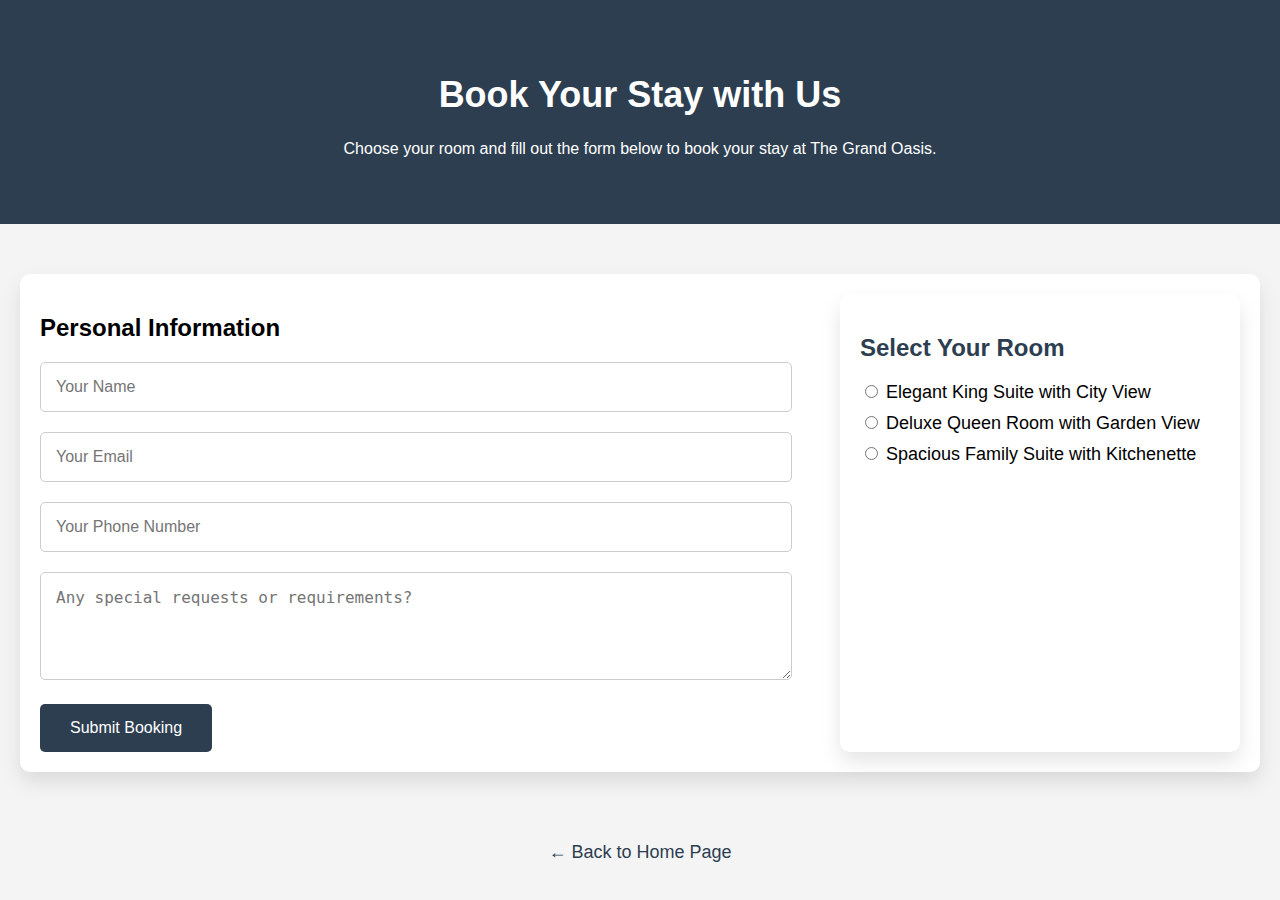
<file: Booking.html>
<!DOCTYPE html>
<html lang="en">
<head>
    <meta charset="UTF-8">
    <meta name="viewport" content="width=device-width, initial-scale=1.0">
    <title>Book Now</title>
    <style>
        body {
            font-family: Arial, sans-serif;
            margin: 0;
            padding: 0;
            background-color: #f4f4f4;
        }

        .header {
            text-align: center;
            padding: 50px;
            background-color: #2c3e50;
            color: white;
        }

        .header h1 {
            font-size: 36px;
        }

        .booking-container {
            display: flex;
            justify-content: space-between;
            margin: 50px auto;
            padding: 20px;
            max-width: 1200px;
            background-color: white;
            border-radius: 10px;
            box-shadow: 0 10px 20px rgba(0, 0, 0, 0.1);
        }

        .booking-form {
            width: 60%;
        }

        .room-selection {
            width: 30%;
            background-color: #ffffff;
            padding: 20px;
            box-shadow: 0 10px 20px rgba(0, 0, 0, 0.1);
            border-radius: 10px;
        }

        .room-selection h2 {
            font-size: 24px;
            margin-bottom: 20px;
            color: #2c3e50;
        }

        .room-selection select,
        .booking-form input,
        .booking-form textarea {
            width: 100%;
            padding: 15px;
            margin-bottom: 20px;
            border: 1px solid #ccc;
            border-radius: 5px;
            font-size: 16px;
        }

        .booking-form button {
            padding: 15px 30px;
            background-color: #2c3e50;
            color: white;
            border: none;
            font-size: 16px;
            cursor: pointer;
            border-radius: 5px;
            transition: background-color 0.3s ease;
        }

        .booking-form button:hover {
            background-color: #1a242f;
        }

        .back-to-home {
            text-align: center;
            margin-top: 30px;
        }

        .back-to-home a {
            text-decoration: none;
            color: #2c3e50;
            font-size: 18px;
            margin: 20px 0;
            display: inline-block;
        }

        .room-selection ul {
            list-style: none;
            padding: 0;
        }

        .room-selection li {
            margin-bottom: 10px;
            font-size: 18px;
        }

        /* Success message styling */
        .success-message {
            text-align: center;
            background-color: #28a745;
            color: white;
            padding: 20px;
            font-size: 20px;
            margin-top: 20px;
            border-radius: 5px;
            display: none;
        }
    </style>
</head>
<body>

    <!-- Header -->
    <div class="header">
        <h1>Book Your Stay with Us</h1>
        <p>Choose your room and fill out the form below to book your stay at The Grand Oasis.</p>
    </div>

    <!-- Booking Container -->
    <div class="booking-container">

        <!-- Booking Form -->
        <div class="booking-form">
            <h2>Personal Information</h2>
            <form id="bookingForm">
                <input type="text" id="name" name="name" placeholder="Your Name" required>
                <input type="email" id="email" name="email" placeholder="Your Email" required>
                <input type="text" id="phone" name="phone" placeholder="Your Phone Number" maxlength="10" pattern="^\d{10}$" required title="Phone number must be 10 digits.">
                <textarea id="message" name="message" rows="4" placeholder="Any special requests or requirements?" required></textarea>

                <button type="submit">Submit Booking</button>
            </form>
        </div>

        <!-- Room Selection -->
        <div class="room-selection">
            <h2>Select Your Room</h2>
            <form id="roomSelectionForm">
                <ul>
                    <li><input type="radio" name="room" value="Elegant King Suite with City View" required> Elegant King Suite with City View</li>
                    <li><input type="radio" name="room" value="Deluxe Queen Room with Garden View" required> Deluxe Queen Room with Garden View</li>
                    <li><input type="radio" name="room" value="Spacious Family Suite with Kitchenette" required> Spacious Family Suite with Kitchenette</li>
                </ul>
            </form>
        </div>

    </div>

    <!-- Success Message -->
    <div class="success-message" id="successMessage">
        Your booking has been successfully received! We look forward to welcoming you to The Grand Oasis. 
    </div>

    <!-- Back to Home Link -->
    <div class="back-to-home">
        <a href="The Grand Oasis.html">← Back to Home Page</a>
    </div>

    <script>
        document.getElementById("bookingForm").addEventListener("submit", function(event) {
            event.preventDefault(); // Prevent form submission
            
            // Ensure room selection is made
            const roomSelected = document.querySelector('input[name="room"]:checked');
            if (!roomSelected) {
                alert("Please select a room!");
                return;
            }

            // Display success message
            document.getElementById("successMessage").style.display = "block";

            // Clear form fields
            document.getElementById("bookingForm").reset();
            document.getElementById("roomSelectionForm").reset(); // Reset the room selection
        });
    </script>

</body>
</html>
</file>
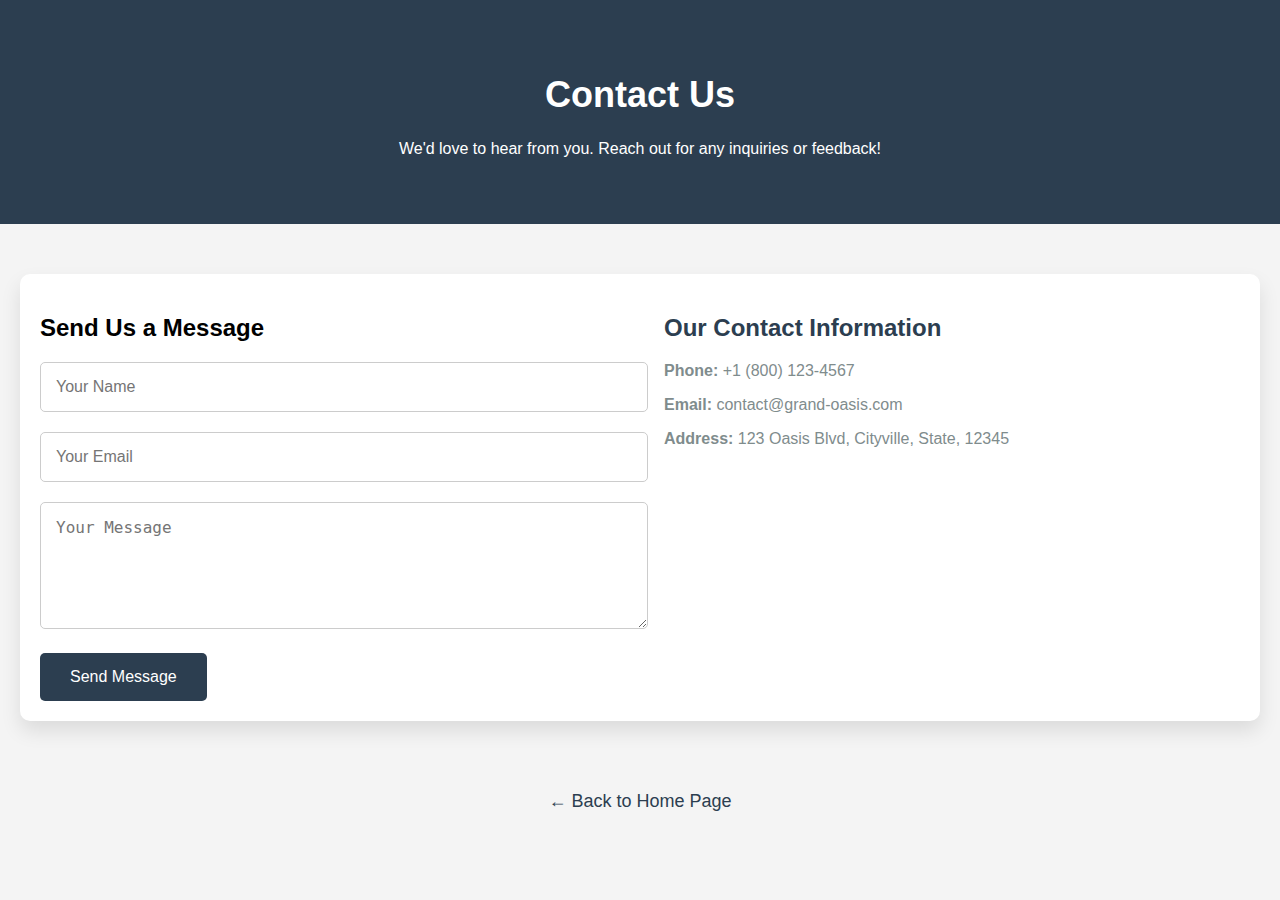
<file: Contact.html>
<!DOCTYPE html>
<html lang="en">
<head>
    <meta charset="UTF-8">
    <meta name="viewport" content="width=device-width, initial-scale=1.0">
    <title>Contact Us</title>
    <style>
        body {
            font-family: Arial, sans-serif;
            margin: 0;
            padding: 0;
            background-color: #f4f4f4;
        }

        .header {
            text-align: center;
            padding: 50px;
            background-color: #2c3e50;
            color: white;
        }

        .header h1 {
            font-size: 36px;
        }

        .contact-container {
            display: flex;
            justify-content: space-between;
            margin: 50px auto;
            padding: 20px;
            max-width: 1200px;
            background-color: white;
            border-radius: 10px;
            box-shadow: 0 10px 20px rgba(0, 0, 0, 0.1);
        }

        .contact-form,
        .contact-info {
            width: 48%;
        }

        .contact-form input,
        .contact-form textarea {
            width: 100%;
            padding: 15px;
            margin-bottom: 20px;
            border: 1px solid #ccc;
            border-radius: 5px;
            font-size: 16px;
        }

        .contact-form button {
            padding: 15px 30px;
            background-color: #2c3e50;
            color: white;
            border: none;
            font-size: 16px;
            cursor: pointer;
            border-radius: 5px;
            transition: background-color 0.3s ease;
        }

        .contact-form button:hover {
            background-color: #1a242f;
        }

        .contact-info h2 {
            font-size: 24px;
            margin-bottom: 20px;
            color: #2c3e50;
        }

        .contact-info p {
            font-size: 16px;
            color: #7f8c8d;
        }

        .back-to-home {
            text-align: center;
            margin-top: 30px;
        }

        .back-to-home a {
            text-decoration: none;
            color: #2c3e50;
            font-size: 18px;
            margin: 20px 0;
            display: inline-block;
        }
    </style>
</head>
<body>

    <!-- Header -->
    <div class="header">
        <h1>Contact Us</h1>
        <p>We'd love to hear from you. Reach out for any inquiries or feedback!</p>
    </div>

    <!-- Contact Us Section -->
    <div class="contact-container">

        <!-- Contact Form -->
        <div class="contact-form">
            <h2>Send Us a Message</h2>
            <form action="#" method="POST">
                <input type="text" name="name" placeholder="Your Name" required>
                <input type="email" name="email" placeholder="Your Email" required>
                <textarea name="message" rows="5" placeholder="Your Message" required></textarea>
                <button type="submit">Send Message</button>
            </form>
        </div>

        <!-- Contact Info -->
        <div class="contact-info">
            <h2>Our Contact Information</h2>
            <p><strong>Phone:</strong> +1 (800) 123-4567</p>
            <p><strong>Email:</strong> contact@grand-oasis.com</p>
            <p><strong>Address:</strong> 123 Oasis Blvd, Cityville, State, 12345</p>
        </div>

    </div>

    <!-- Back to Home Link -->
    <div class="back-to-home">
        <a href="The Grand Oasis.html">← Back to Home Page</a>
    </div>

</body>
</html>
</file>
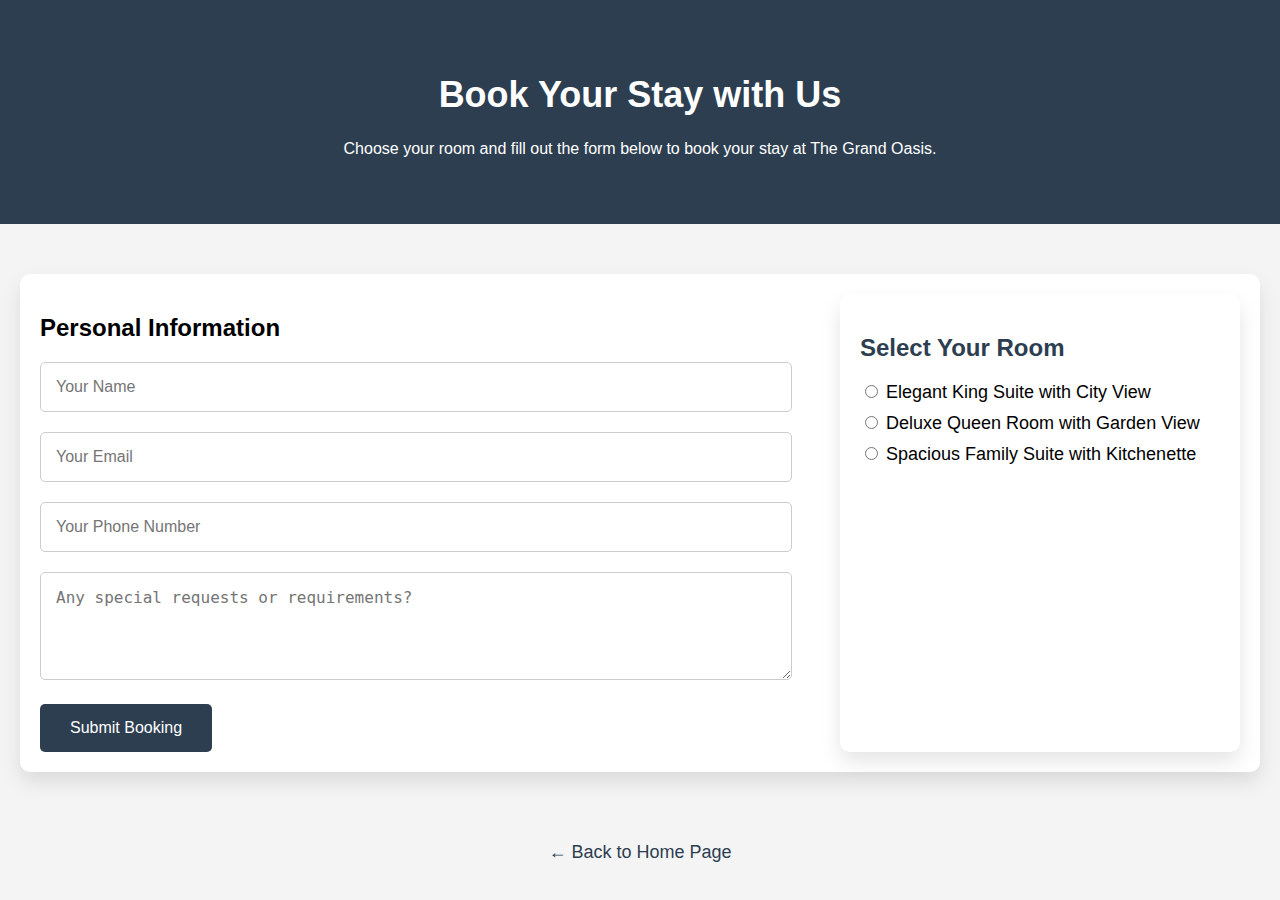
<file: copyhome.html>
<!DOCTYPE html>
<html lang="en">
<head>
    <meta charset="UTF-8">
    <meta name="viewport" content="width=device-width, initial-scale=1.0">
    <title>Book Now</title>
    <style>
        body {
            font-family: Arial, sans-serif;
            margin: 0;
            padding: 0;
            background-color: #f4f4f4;
        }

        .header {
            text-align: center;
            padding: 50px;
            background-color: #2c3e50;
            color: white;
        }

        .header h1 {
            font-size: 36px;
        }

        .booking-container {
            display: flex;
            justify-content: space-between;
            margin: 50px auto;
            padding: 20px;
            max-width: 1200px;
            background-color: white;
            border-radius: 10px;
            box-shadow: 0 10px 20px rgba(0, 0, 0, 0.1);
        }

        .booking-form {
            width: 60%;
        }

        .room-selection {
            width: 30%;
            background-color: #ffffff;
            padding: 20px;
            box-shadow: 0 10px 20px rgba(0, 0, 0, 0.1);
            border-radius: 10px;
        }

        .room-selection h2 {
            font-size: 24px;
            margin-bottom: 20px;
            color: #2c3e50;
        }

        .room-selection select,
        .booking-form input,
        .booking-form textarea {
            width: 100%;
            padding: 15px;
            margin-bottom: 20px;
            border: 1px solid #ccc;
            border-radius: 5px;
            font-size: 16px;
        }

        .booking-form button {
            padding: 15px 30px;
            background-color: #2c3e50;
            color: white;
            border: none;
            font-size: 16px;
            cursor: pointer;
            border-radius: 5px;
            transition: background-color 0.3s ease;
        }

        .booking-form button:hover {
            background-color: #1a242f;
        }

        .back-to-home {
            text-align: center;
            margin-top: 30px;
        }

        .back-to-home a {
            text-decoration: none;
            color: #2c3e50;
            font-size: 18px;
            margin: 20px 0;
            display: inline-block;
        }

        .room-selection ul {
            list-style: none;
            padding: 0;
        }

        .room-selection li {
            margin-bottom: 10px;
            font-size: 18px;
        }

        /* Success message styling */
        .success-message {
            text-align: center;
            background-color: #28a745;
            color: white;
            padding: 20px;
            font-size: 20px;
            margin-top: 20px;
            border-radius: 5px;
            display: none;
        }
    </style>
</head>
<body>

    <!-- Header -->
    <div class="header">
        <h1>Book Your Stay with Us</h1>
        <p>Choose your room and fill out the form below to book your stay at The Grand Oasis.</p>
    </div>

    <!-- Booking Container -->
    <div class="booking-container">

        <!-- Booking Form -->
        <div class="booking-form">
            <h2>Personal Information</h2>
            <form id="bookingForm">
                <input type="text" id="name" name="name" placeholder="Your Name" required>
                <input type="email" id="email" name="email" placeholder="Your Email" required>
                <input type="text" id="phone" name="phone" placeholder="Your Phone Number" maxlength="10" pattern="^\d{10}$" required title="Phone number must be 10 digits.">
                <textarea id="message" name="message" rows="4" placeholder="Any special requests or requirements?" required></textarea>

                <button type="submit">Submit Booking</button>
            </form>
        </div>

        <!-- Room Selection -->
        <div class="room-selection">
            <h2>Select Your Room</h2>
            <form id="roomSelectionForm">
                <ul>
                    <li><input type="radio" name="room" value="Elegant King Suite with City View" required> Elegant King Suite with City View</li>
                    <li><input type="radio" name="room" value="Deluxe Queen Room with Garden View" required> Deluxe Queen Room with Garden View</li>
                    <li><input type="radio" name="room" value="Spacious Family Suite with Kitchenette" required> Spacious Family Suite with Kitchenette</li>
                </ul>
            </form>
        </div>

    </div>

    <!-- Success Message -->
    <div class="success-message" id="successMessage">
        Your booking has been successfully received! We look forward to welcoming you to The Grand Oasis. 
    </div>

    <!-- Back to Home Link -->
    <div class="back-to-home">
        <a href="HOMEFINAL.html">← Back to Home Page</a>
    </div>

    <script>
        document.getElementById("bookingForm").addEventListener("submit", function(event) {
            event.preventDefault(); // Prevent form submission
            
            // Ensure room selection is made
            const roomSelected = document.querySelector('input[name="room"]:checked');
            if (!roomSelected) {
                alert("Please select a room!");
                return;
            }

            // Display success message
            document.getElementById("successMessage").style.display = "block";

            // Clear form fields
            document.getElementById("bookingForm").reset();
            document.getElementById("roomSelectionForm").reset(); // Reset the room selection
        });
    </script>

</body>
</html>
</file>
